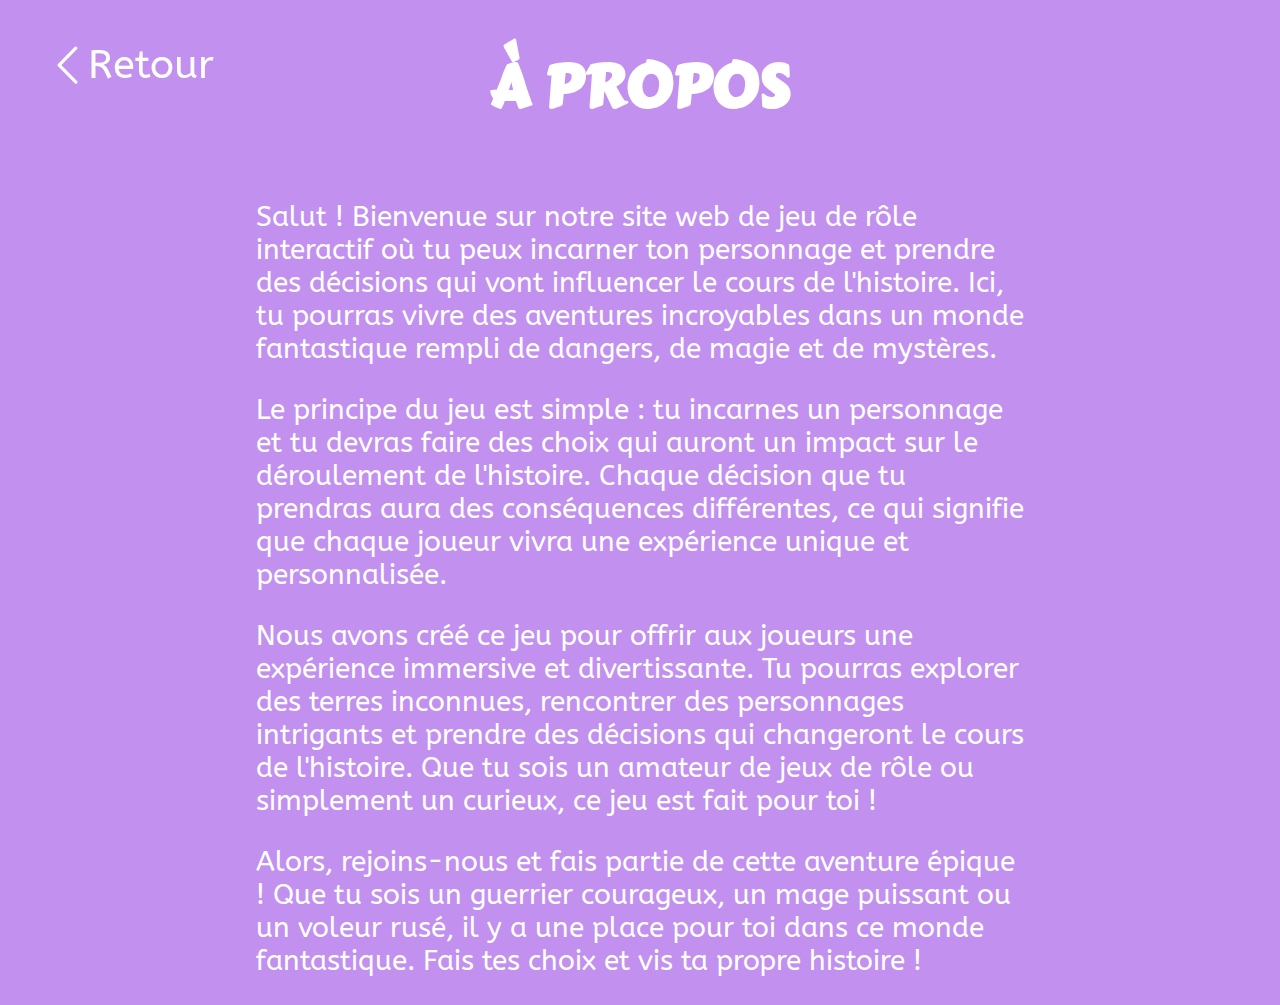
<file: about.html>
<!DOCTYPE html>
<html lang="fr">
    <head>
        <meta charset="UTF-8" />
        <meta http-equiv="X-UA-Compatible" content="IE=edge" />
        <link rel="stylesheet" href="style.css" />
        <link href="https://fonts.googleapis.com/css?family=Carter One" rel="stylesheet" />
        <link href="https://fonts.googleapis.com/css?family=ABeeZee" rel="stylesheet" />
        <meta name="viewport" content="width=device-width, initial-scale=1.0" />
        <link rel="shortcut icon" href="/ressources/favicon.ico" type="image/x-icon">
        <title>[TITRE DU LIVRE]</title>
    </head>
    <body>
        <a href="/index.html">
            <button class="change-text" id="home">
                <img src="ressources/arrow-left.svg" />
                Retour
            </button>
        </a>
        <h1 id="main-title">À propos</h1>
        <div id="about-container">
            <p>
                Salut ! Bienvenue sur notre site web de jeu de rôle interactif où tu peux incarner ton personnage et
                prendre des décisions qui vont influencer le cours de l'histoire. Ici, tu pourras vivre des aventures
                incroyables dans un monde fantastique rempli de dangers, de magie et de mystères.
            </p>

            <p>
                Le principe du jeu est simple : tu incarnes un personnage et tu devras faire des choix qui auront un
                impact sur le déroulement de l'histoire. Chaque décision que tu prendras aura des conséquences
                différentes, ce qui signifie que chaque joueur vivra une expérience unique et personnalisée.
            </p>

            <p>
                Nous avons créé ce jeu pour offrir aux joueurs une expérience immersive et divertissante. Tu pourras
                explorer des terres inconnues, rencontrer des personnages intrigants et prendre des décisions qui
                changeront le cours de l'histoire. Que tu sois un amateur de jeux de rôle ou simplement un curieux, ce
                jeu est fait pour toi !
            </p>

            <p>
                Alors, rejoins-nous et fais partie de cette aventure épique ! Que tu sois un guerrier courageux, un mage
                puissant ou un voleur rusé, il y a une place pour toi dans ce monde fantastique. Fais tes choix et vis
                ta propre histoire !
            </p>
        </div>
        <script type="text/javascript" src="script.js"></script>
    </body>
</html>
</file>
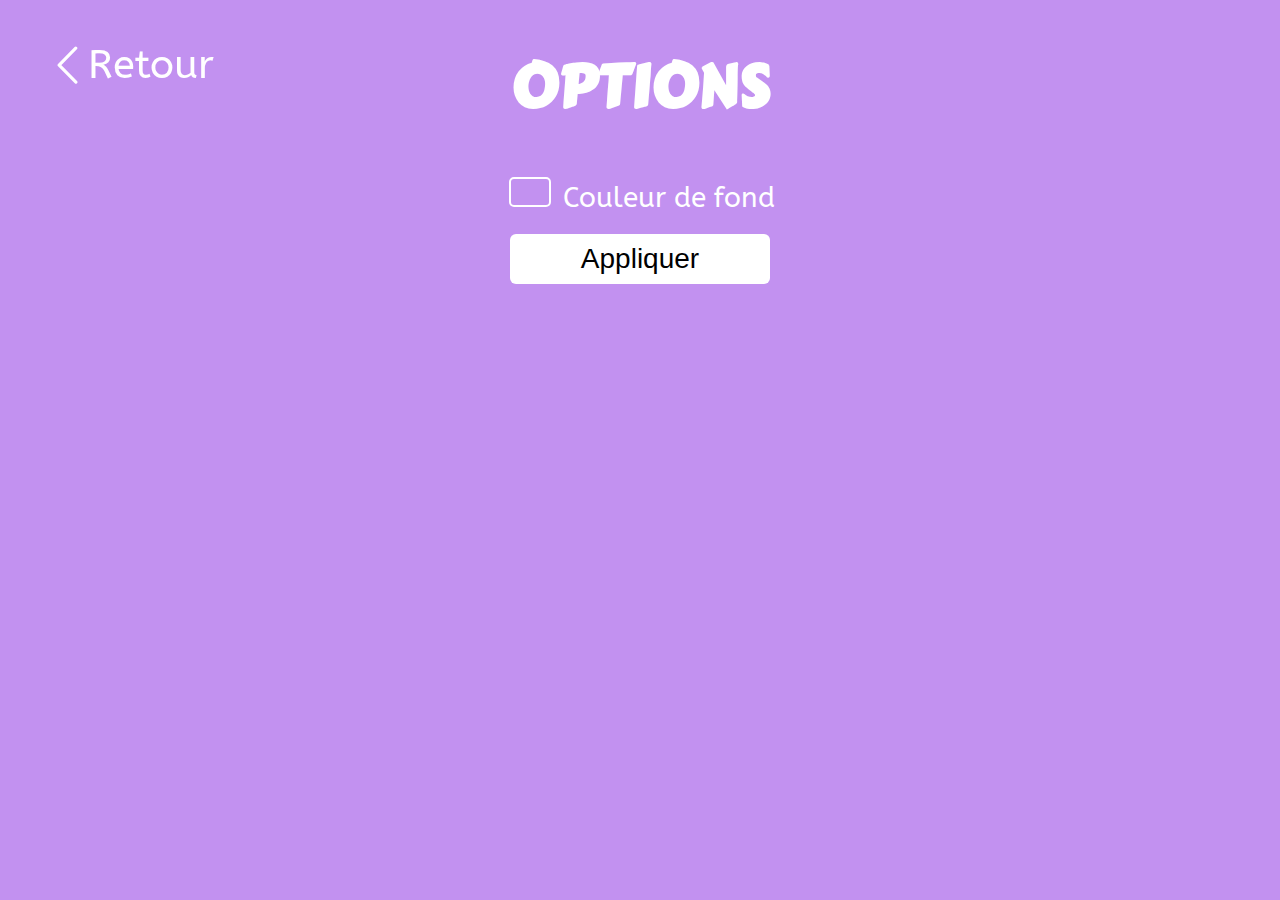
<file: options.html>
<!DOCTYPE html>
<html lang="fr">
    <head>
        <meta charset="UTF-8" />
        <meta http-equiv="X-UA-Compatible" content="IE=edge" />
        <link rel="stylesheet" href="style.css" />
        <link href='https://fonts.googleapis.com/css?family=Carter One' rel='stylesheet'>
        <link href='https://fonts.googleapis.com/css?family=ABeeZee' rel='stylesheet'>
        <meta name="viewport" content="width=device-width, initial-scale=1.0" />
        <link rel="shortcut icon" href="/ressources/favicon.ico" type="image/x-icon">
        <title>[TITRE DU LIVRE]</title>
    </head>
    <body>
        <a href="/index.html">
            <button class="change-text" id="home">
                <img src="ressources/arrow-left.svg">
                Retour
            </button>
        </a>
        <h1 id="main-title">Options</h1>
        <div id="about-container">
            <input type="color" id="background-color-selector" value="#C291F0">
            <span>Couleur de fond</span>
        </div>
        <div id="about-container">
            <button id="apply-btn" onclick="saveBackgroundColor()">Appliquer</button>
        </div>
        <script type="text/javascript" src="script.js">changeBackgroundColor(getBackgroundColor())</script>
    </body>
</html>
</file>
<file: style.css>
/* --- General --- */

@font-face {
    font-family: "Carter One";
    font-style: normal;
    font-weight: 400;
    src: url(https://fonts.gstatic.com/s/carterone/v17/q5uCsoe5IOB2-pXv9UcNExN8hA.woff2) format("woff2");
    unicode-range: U+0000-00FF, U+0131, U+0152-0153, U+02BB-02BC, U+02C6, U+02DA, U+02DC, U+0300-0301, U+0303-0304,
        U+0308-0309, U+0323, U+0329, U+2000-206F, U+2074, U+20AC, U+2122, U+2191, U+2193, U+2212, U+2215, U+FEFF, U+FFFD;
}

@font-face {
    font-family: "ABeeZee";
    font-style: normal;
    font-weight: 400;
    src: url(https://fonts.gstatic.com/s/abeezee/v22/esDR31xSG-6AGleN2tWkkA.woff2) format("woff2");
    unicode-range: U+0000-00FF, U+0131, U+0152-0153, U+02BB-02BC, U+02C6, U+02DA, U+02DC, U+0300-0301, U+0303-0304,
        U+0308-0309, U+0323, U+0329, U+2000-206F, U+2074, U+20AC, U+2122, U+2191, U+2193, U+2212, U+2215, U+FEFF, U+FFFD;
}

* {
    font-family: -apple-system, BlinkMacSystemFont, sans-serif;
    font-size: 28px;
}

body {
    display: flex;
    flex-direction: column;
    align-items: center;
    margin: auto;
    width: 60vw;
    background-color: #c291f0;
}

/* --- Start page --- */

#main-title {
    text-align: center;
    color: white;
    font-family: "Carter One";
    font-size: 60px;
    text-transform: uppercase;
    width: 800px;
}

#start-menu {
    display: flex;
    flex-direction: column;
    align-items: center;
    width: 800px;
}

#start-menu button,
#start-menu a {
    margin: 4%;
    width: 600px;
    height: 50px;

    color: black;
    background-color: white;
    border: 2px solid transparent;
    border-radius: 6px;
}

#start-menu button:hover:enabled,
#start-menu a:hover {
    border: 2px solid #ed3662;
    background-color: #ed3662;
    color: white;
    transition: 0.2s;
    cursor: pointer;
}

#start-menu button:disabled {
    opacity: 50%;
    cursor: not-allowed;
}

#start-menu a {
    text-decoration: none;
    display: flex;
    align-items: center;
    justify-content: center;
}

/* --- Character page --- */

#character-container {
    width: 800px;
    display: flex;
    flex-direction: column;
    justify-content: space-between;
}

#character-container * {
    font-family: "ABeeZee";
}

#character-elements {
    display: flex;
    flex-direction: row;
    justify-content: space-between;
}

#selectors {
    display: flex;
    flex-direction: column;
    align-items: flex-start;
}

#start-btn {
    align-self: stretch;
}

#character-profile img {
    width: 440px;
    height: 300px;
    border-radius: 6px;
    object-fit: cover;
}

#name-label,
#gender-label {
    font-size: 20px;
}

#gender-label {
    margin-top: 22px;
}

#character-choice {
    height: 50px;
    background-color: white;
    border: none;
    border-radius: 6px;
    padding-left: 10px;
}

.label-gender {
    background-color: white;
    width: 100%;
    height: 50px;
    border-radius: 6px;
    display: flex;
    flex-direction: row;
    align-items: center;
    margin-bottom: 10px;
}

.label-gender input {
    margin-left: 20px;
    margin-right: 10px;
}

#start-btn {
    border-radius: 6px;
    border: none;
    background-color: white;
    padding-top: 8px;
    padding-bottom: 8px;
    margin-top: 20px;
    cursor: pointer;
}

/* --- Story page --- */

#story {
    width: 100%;
}

#text,
p,
span {
    color: white;
    font-family: "ABeeZee";
    text-align: left;
}

#choice-container {
    width: 100%;
    height: 50px;
    display: flex;
    flex-direction: row;
    justify-content: center;
    align-items: center;
}

#choice-container button {
    padding-top: 10px;
    padding-bottom: 10px;
    padding-right: 16px;
    padding-left: 16px;
    margin-left: 4px;
    margin-right: 4px;
    border: none;
    border-radius: 6px;
    background-color: white;
    cursor: pointer;
    transition: 0.2s;
}

#choice-container button:hover {
    background-color: #ed3662;
    color: white;
}

.change-text {
    font-family: "ABeeZee";
    font-size: 40px;
    background-color: transparent;
    border: none;
    display: flex;
    align-items: center;
    cursor: pointer;
    color: white;
    position: fixed;
    transition: 0.2s;
}

#previous {
    left: 40px;
    bottom: 40px;
}

#next {
    right: 40px;
    bottom: 40px;
}

#home {
    left: 40px;
    top: 40px;
}

.change-text img {
    margin-left: 10px;
    margin-right: 10px;
    height: 40px;
    width: auto;
}

/* --- Profile infos --- */

#profile-infos {
    display: flex;
    flex-flow: row;
    justify-content: right;
    align-items: center;
    position: fixed;
    top: 40px;
    right: 40px;
}

#name {
    color: white;
    margin-right: 20px;
}

#profile-infos img {
    width: 70px;
    height: 70px;
    border-radius: 50%;
    object-fit: cover;
}

/* --- Options --- */

#background-color-selector {
    -webkit-appearance: none;
    -moz-appearance: none;
    appearance: none;
    height: 40px;
    background-color: transparent;
    border: none;
    cursor: pointer;
}
#background-color-selector::-webkit-color-swatch {
    border-radius: 5px;
    border: solid 2px white;
}
#background-color-selector::-moz-color-swatch {
    border-radius: 5px;
    border: none;
}

#apply-btn {
    margin: 20px;
    width: 260px;
    height: 50px;

    color: black;
    background-color: white;
    border: 2px solid transparent;
    border-radius: 6px;
}

#apply-btn button:hover {
    border: 2px solid #ed3662;
    background-color: #ed3662;
    color: white;
    transition: 0.2s;
    cursor: pointer;
}
</file>
